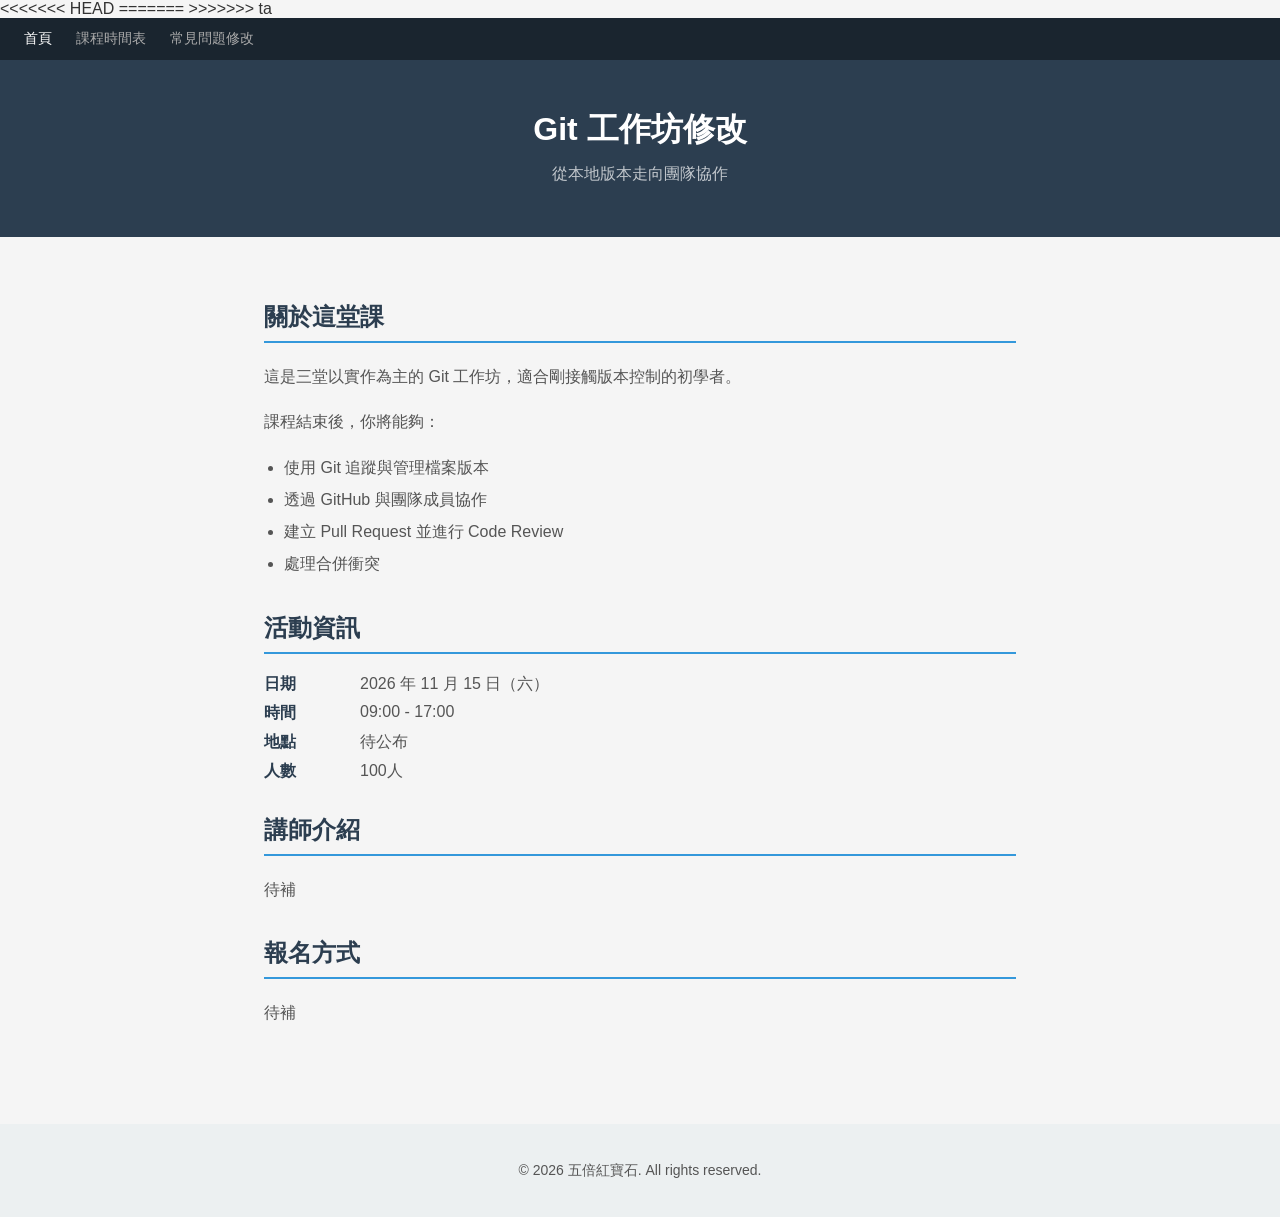
<file: index.html>
<!DOCTYPE html>
<html lang="zh-Hant">

<head>
  <meta charset="UTF-8">
  <meta name="viewport" content="width=device-width, initial-scale=1.0">
<<<<<<< HEAD
  <title>Git 工作坊 修改重發PR</title>
=======
  <title>Git 工作坊 小修改Aiden</title>
>>>>>>> ta
  <link rel="stylesheet" href="style.css">
</head>

<body>
  <nav>
    <a href="index.html" class="active">首頁</a>
    <a href="schedule.html">課程時間表</a>
    <a href="faq.html">常見問題修改</a>
  </nav>

  <header>
    <h1>Git 工作坊修改</h1>
    <p>從本地版本走向團隊協作</p>
  </header>

  <main>
    <section id="about">
      <h2>關於這堂課</h2>
      <p>這是三堂以實作為主的 Git 工作坊，適合剛接觸版本控制的初學者。</p>
      <p>課程結束後，你將能夠：</p>
      <ul>
        <li>使用 Git 追蹤與管理檔案版本</li>
        <li>透過 GitHub 與團隊成員協作</li>
        <li>建立 Pull Request 並進行 Code Review</li>
        <li>處理合併衝突</li>
      </ul>
    </section>

    <section id="info">
      <h2>活動資訊</h2>
      <dl>
        <dt>日期</dt>
        <dd>2026 年 11 月 15 日（六）</dd>
        <dt>時間</dt>
        <dd>09:00 - 17:00</dd>
        <dt>地點</dt>
        <dd>待公布</dd>
        <dt>人數</dt>
        <dd>100人</dd>
      </dl>
    </section>

    <section id="instructors">
      <h2>講師介紹</h2>
      <p>待補</p>
    </section>

    <section id="register">
      <h2>報名方式</h2>
      <p>待補</p>
    </section>
  </main>

  <footer>
    <p>&copy; 2026 五倍紅寶石. All rights reserved.</p>
  </footer>
</body>

</html>
</file>
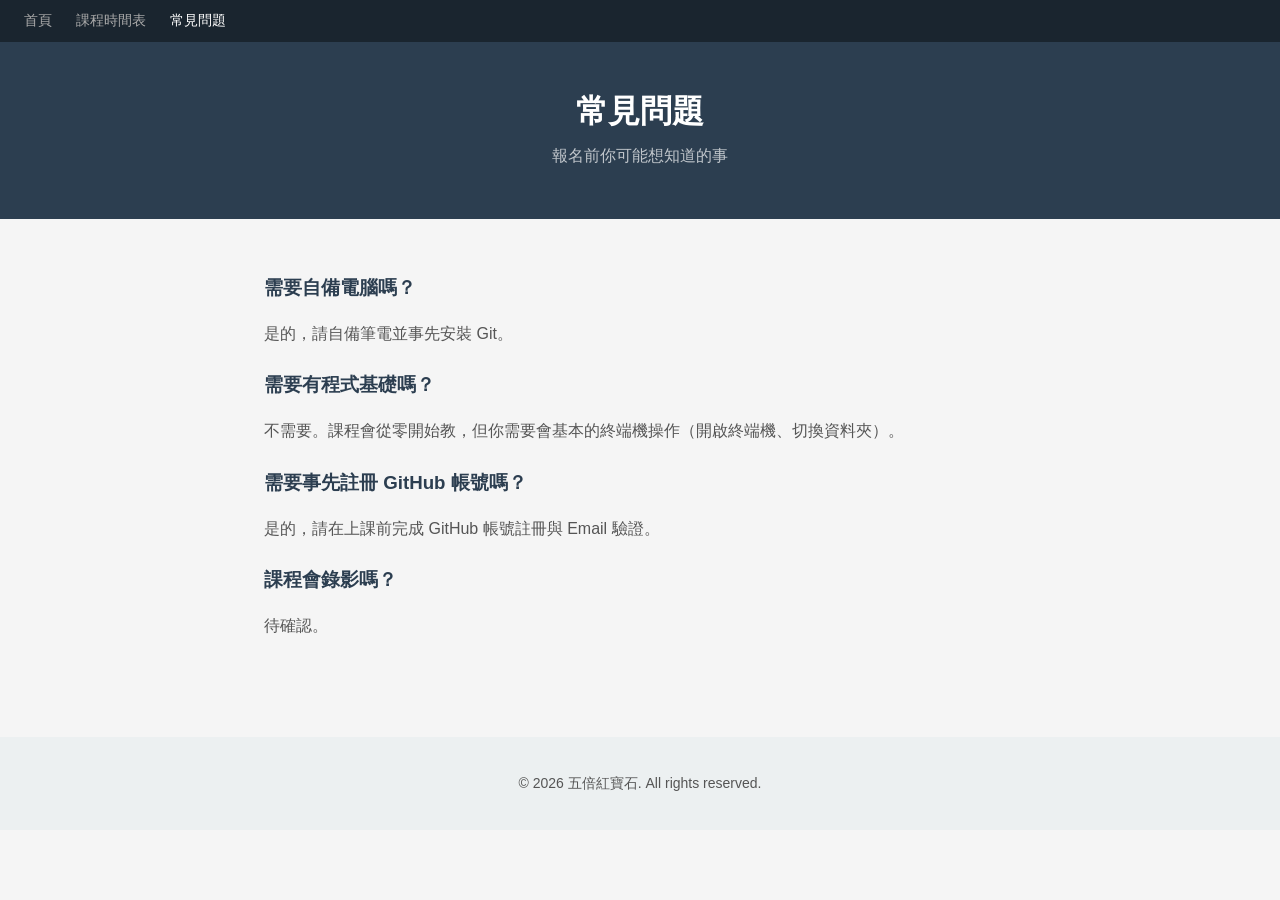
<file: faq.html>
<!DOCTYPE html>
<html lang="zh-Hant">
<head>
  <meta charset="UTF-8">
  <meta name="viewport" content="width=device-width, initial-scale=1.0">
  <title>常見問題 — Git 工作坊</title>
  <link rel="stylesheet" href="style.css">
</head>
<body>
  <nav>
    <a href="index.html">首頁</a>
    <a href="schedule.html">課程時間表</a>
    <a href="faq.html" class="active">常見問題</a>
  </nav>

  <header>
    <h1>常見問題</h1>
    <p>報名前你可能想知道的事</p>
  </header>

  <main>
    <section>
      <h3>需要自備電腦嗎？</h3>
      <p>是的，請自備筆電並事先安裝 Git。</p>
    </section>

    <section>
      <h3>需要有程式基礎嗎？</h3>
      <p>不需要。課程會從零開始教，但你需要會基本的終端機操作（開啟終端機、切換資料夾）。</p>
    </section>

    <section>
      <h3>需要事先註冊 GitHub 帳號嗎？</h3>
      <p>是的，請在上課前完成 GitHub 帳號註冊與 Email 驗證。</p>
    </section>

    <section>
      <h3>課程會錄影嗎？</h3>
      <p>待確認。</p>
    </section>
  </main>

  <footer>
    <p>&copy; 2026 五倍紅寶石. All rights reserved.</p>
  </footer>
</body>
</html>
</file>
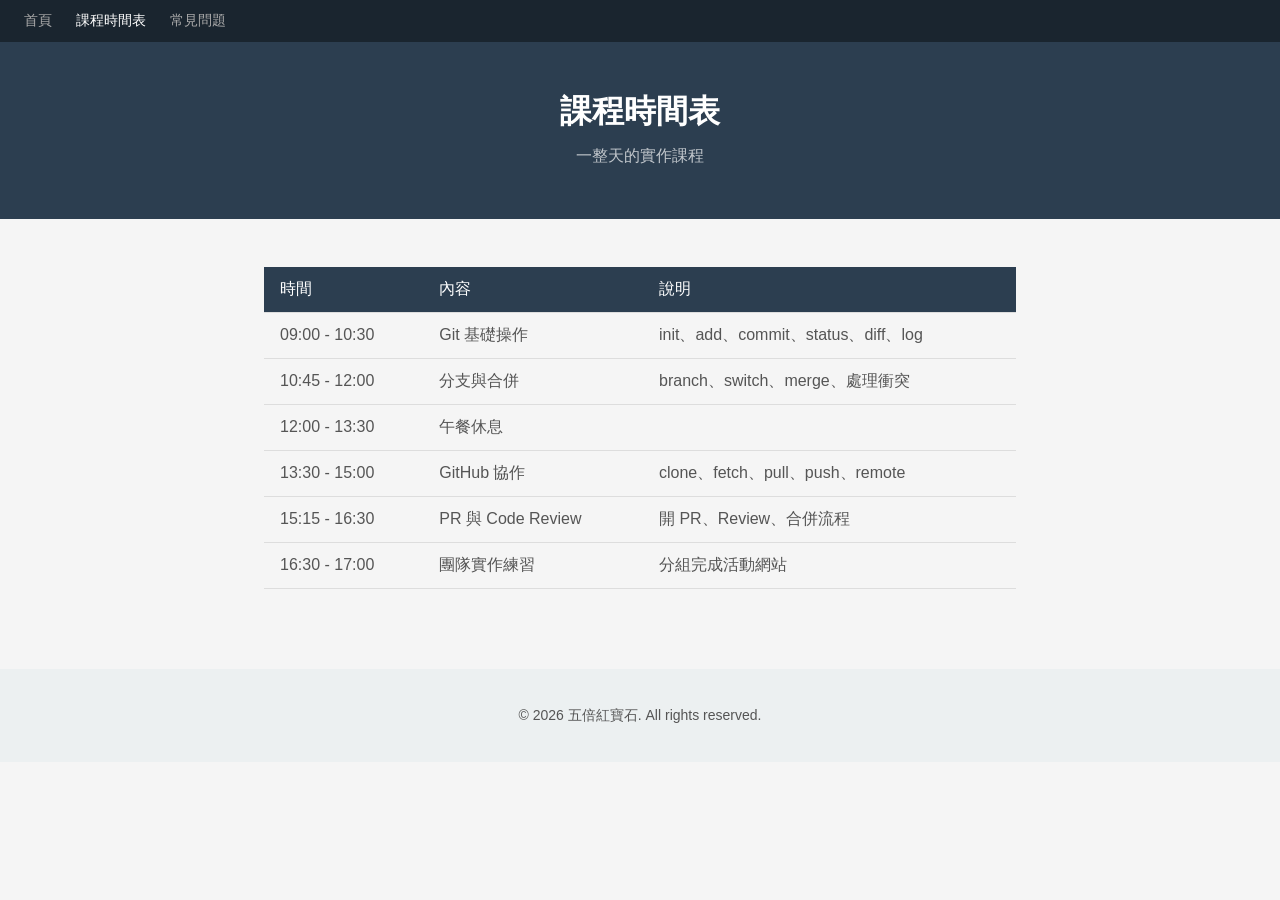
<file: schedule.html>
<!DOCTYPE html>
<html lang="zh-Hant">
<head>
  <meta charset="UTF-8">
  <meta name="viewport" content="width=device-width, initial-scale=1.0">
  <title>課程時間表 — Git 工作坊</title>
  <link rel="stylesheet" href="style.css">
</head>
<body>
  <nav>
    <a href="index.html">首頁</a>
    <a href="schedule.html" class="active">課程時間表</a>
    <a href="faq.html">常見問題</a>
  </nav>

  <header>
    <h1>課程時間表</h1>
    <p>一整天的實作課程</p>
  </header>

  <main>
    <table>
      <thead>
        <tr>
          <th>時間</th>
          <th>內容</th>
          <th>說明</th>
        </tr>
      </thead>
      <tbody>
        <tr>
          <td>09:00 - 10:30</td>
          <td>Git 基礎操作</td>
          <td>init、add、commit、status、diff、log</td>
        </tr>
        <tr>
          <td>10:45 - 12:00</td>
          <td>分支與合併</td>
          <td>branch、switch、merge、處理衝突</td>
        </tr>
        <tr>
          <td>12:00 - 13:30</td>
          <td>午餐休息</td>
          <td></td>
        </tr>
        <tr>
          <td>13:30 - 15:00</td>
          <td>GitHub 協作</td>
          <td>clone、fetch、pull、push、remote</td>
        </tr>
        <tr>
          <td>15:15 - 16:30</td>
          <td>PR 與 Code Review</td>
          <td>開 PR、Review、合併流程</td>
        </tr>
        <tr>
          <td>16:30 - 17:00</td>
          <td>團隊實作練習</td>
          <td>分組完成活動網站</td>
        </tr>
      </tbody>
    </table>
  </main>

  <footer>
    <p>&copy; 2026 五倍紅寶石. All rights reserved.</p>
  </footer>
</body>
</html>
</file>
<file: style.css>
* {
  box-sizing: border-box;
}

body {
  font-family: "Noto Sans TC", Arial, sans-serif;
  margin: 0;
  padding: 0;
  background-color: #f5f5f5;
  color: #333;
}

/* Navigation */
nav {
  background-color: #1a252f;
  padding: 12px 24px;
  display: flex;
  gap: 24px;
}

nav a {
  color: #aaa;
  text-decoration: none;
  font-size: 14px;
}

nav a:hover,
nav a.active {
  color: white;
}

/* Header */
header {
  background-color: #2c3e50;
  color: white;
  padding: 48px 24px;
  text-align: center;
}

header h1 {
  margin: 0;
  font-size: 32px;
}

header p {
  margin: 8px 0 0;
  color: rgba(255, 255, 255, 0.7);
}

/* Main content */
main {
  max-width: 800px;
  margin: 0 auto;
  padding: 32px 24px;
}

h2 {
  color: #2c3e50;
  border-bottom: 2px solid #3498db;
  padding-bottom: 8px;
  margin-top: 32px;
}

h3 {
  color: #2c3e50;
  margin-top: 24px;
}

p {
  color: #555;
  line-height: 1.8;
}

ul {
  color: #555;
  line-height: 2;
  padding-left: 20px;
}

/* Definition list */
dl {
  display: grid;
  grid-template-columns: 80px 1fr;
  gap: 8px 16px;
}

dt {
  font-weight: bold;
  color: #2c3e50;
}

dd {
  margin: 0;
  color: #555;
}

/* Table */
table {
  width: 100%;
  border-collapse: collapse;
  margin-top: 16px;
}

th, td {
  padding: 12px 16px;
  text-align: left;
  border-bottom: 1px solid #ddd;
}

th {
  background-color: #2c3e50;
  color: white;
  font-weight: normal;
}

td {
  color: #555;
}

tr:hover td {
  background-color: #eef2f7;
}

/* Footer */
footer {
  background-color: #ecf0f1;
  padding: 20px 24px;
  text-align: center;
  color: #95a5a6;
  font-size: 14px;
  margin-top: 48px;
}
</file>
